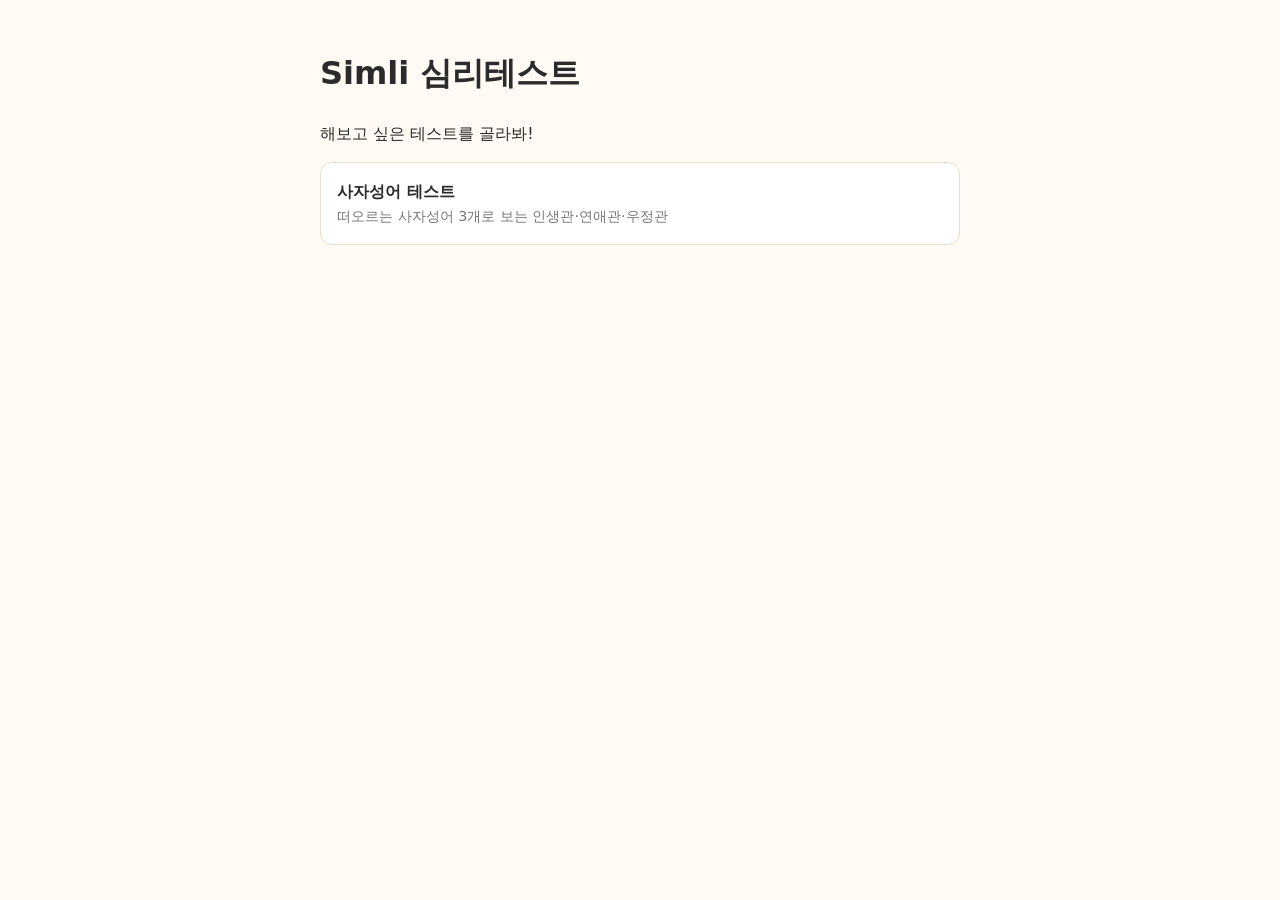
<file: index.html>
<!doctype html>
<html lang="ko">
<head>
  <meta charset="utf-8">
  <meta name="viewport" content="width=device-width, initial-scale=1">
  <title>Simli</title>
  <link rel="stylesheet" href="style.css">
</head>
<body>
  <h1>Simli 심리테스트</h1>
  <p>해보고 싶은 테스트를 골라봐!</p>
  <ul class="tests">
    <li><a href="idiom.html"><b>사자성어 테스트</b><span>떠오르는 사자성어 3개로 보는 인생관·연애관·우정관</span></a></li>
  </ul>
</body>
</html>
</file>
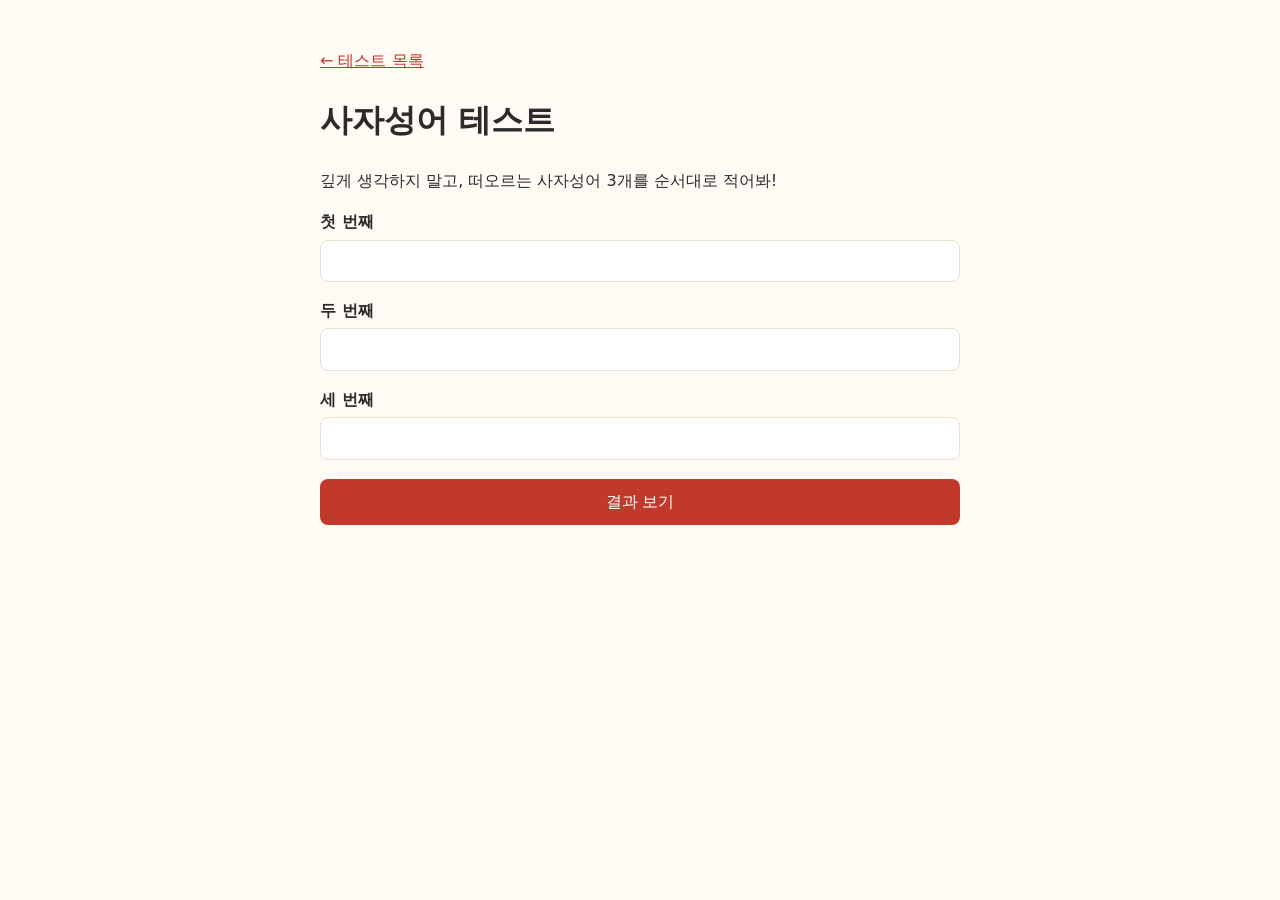
<file: idiom.html>
<!doctype html>
<html lang="ko">
<head>
  <meta charset="utf-8">
  <meta name="viewport" content="width=device-width, initial-scale=1">
  <title>사자성어 테스트</title>
  <link rel="stylesheet" href="style.css">
</head>
<body>
  <p><a href="./">← 테스트 목록</a></p>
  <h1>사자성어 테스트</h1>
  <p>깊게 생각하지 말고, 떠오르는 사자성어 3개를 순서대로 적어봐!</p>
  <form id="f">
    <label for="a">첫 번째</label><input id="a" list="idioms" required autocomplete="off">
    <label for="b">두 번째</label><input id="b" list="idioms" required autocomplete="off">
    <label for="c">세 번째</label><input id="c" list="idioms" required autocomplete="off">
    <datalist id="idioms"></datalist>
    <button>결과 보기</button>
  </form>
  <div id="result" aria-live="polite"></div>

  <script>
    const slots = [['a', 'life', '인생관'], ['b', 'love', '연애관'], ['c', 'friend', '우정관']];
    let byWord = {};
    fetch('idioms.json').then(r => r.json()).then(list => {
      list.forEach(it => byWord[it.word] = it);
      document.getElementById('idioms').innerHTML =
        list.map(it => `<option value="${it.word}">${it.hanja} · ${it.meaning}</option>`).join('');
    });

    document.getElementById('f').onsubmit = e => {
      e.preventDefault();
      const out = document.getElementById('result');
      const picked = slots.map(([id]) => byWord[document.getElementById(id).value.trim()]);
      const missing = slots.filter((_, i) => !picked[i]).map(([id]) => document.getElementById(id).value.trim());
      if (missing.length) {
        out.innerHTML = `<p class="error">목록에 없는 사자성어가 있어: ${missing.map(esc).join(', ')}<br>입력칸을 누르면 나오는 목록에서 골라줘!</p>`;
        return;
      }
      out.innerHTML = slots.map(([, key, title], i) => `
        <div class="card">
          <h3>${title} · ${picked[i].word} (${picked[i].hanja})</h3>
          <small>${picked[i].meaning}</small>
          <p>${picked[i][key]}</p>
        </div>`).join('');
    };

    function esc(s) { return s.replace(/[&<>"]/g, c => ({ '&': '&amp;', '<': '&lt;', '>': '&gt;', '"': '&quot;' })[c]); }
  </script>
</body>
</html>
</file>
<file: style.css>
:root { --bg: #fffaf3; --fg: #2b2b2b; --muted: #777; --card: #fff; --line: #e8dfd2; --accent: #c0392b; }
@media (prefers-color-scheme: dark) {
  :root { --bg: #1d1b19; --fg: #eee; --muted: #aaa; --card: #2a2724; --line: #3d3833; --accent: #ff7b6b; }
}
body { font-family: system-ui, sans-serif; max-width: 640px; margin: 3rem auto; padding: 0 16px; line-height: 1.6; background: var(--bg); color: var(--fg); }
a { color: var(--accent); }
.tests { list-style: none; padding: 0; }
.tests a { display: block; padding: 1rem; border: 1px solid var(--line); border-radius: 12px; background: var(--card); color: var(--fg); text-decoration: none; }
.tests span { display: block; color: var(--muted); font-size: .9rem; }
label { display: block; margin: 1rem 0 .3rem; font-weight: 600; }
input { width: 100%; box-sizing: border-box; padding: .7rem; font-size: 1rem; border: 1px solid var(--line); border-radius: 8px; background: var(--card); color: var(--fg); }
button { margin-top: 1.2rem; width: 100%; padding: .8rem; font-size: 1rem; border: 0; border-radius: 8px; background: var(--accent); color: #fff; cursor: pointer; }
.card { margin-top: 1rem; padding: 1rem; border: 1px solid var(--line); border-radius: 12px; background: var(--card); }
.card h3 { margin: 0 0 .3rem; }
.card small { color: var(--muted); }
.error { color: var(--accent); }
</file>
